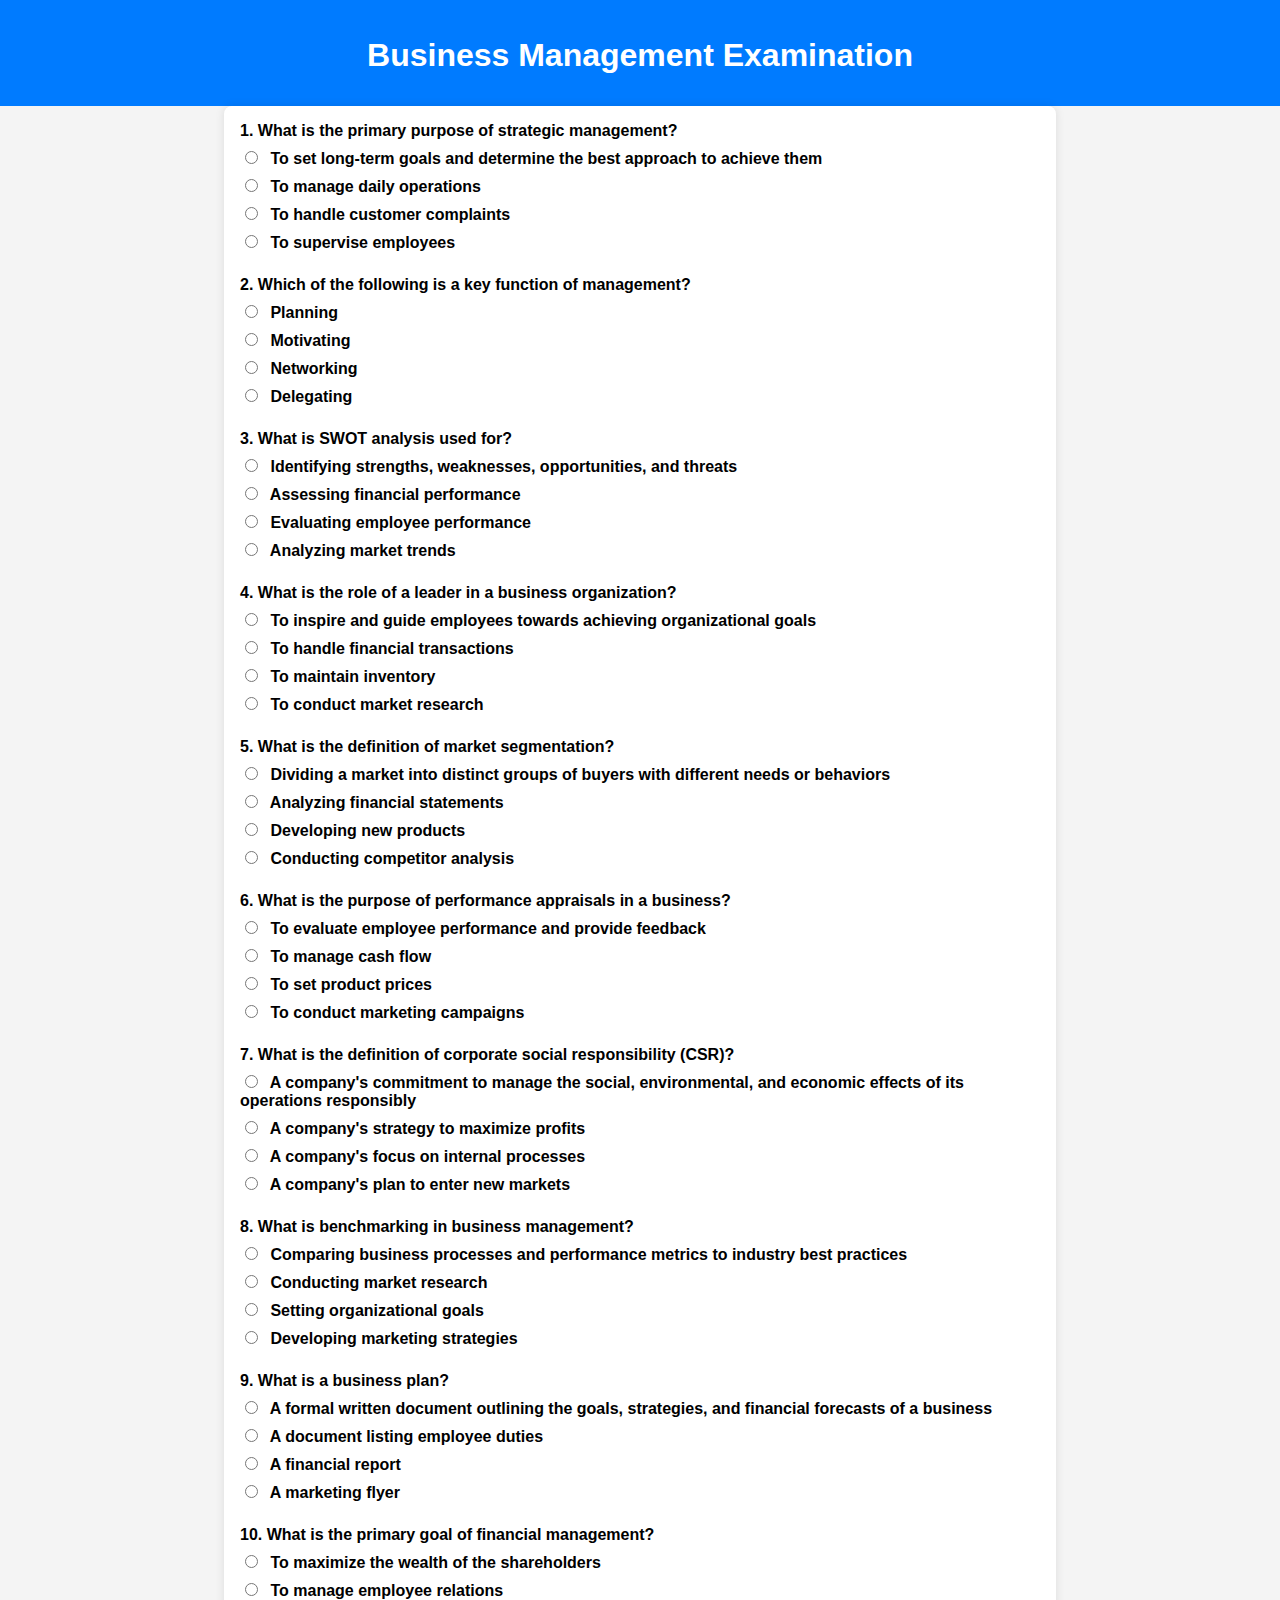
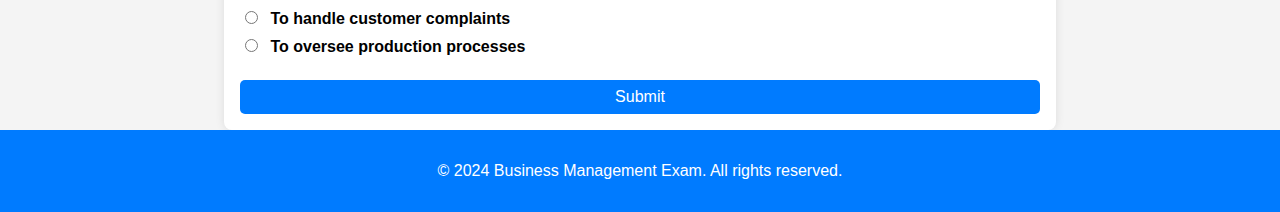
<file: business.html>
<!DOCTYPE html>
<html lang="en">
<head>
    <meta charset="UTF-8">
    <meta name="viewport" content="width=device-width, initial-scale=1.0">
    <title>Business Management Exam</title>
    <style>
        body {
            font-family: Arial, sans-serif;
            margin: 0;
            padding: 0;
            background-color: #f4f4f4;
            display: flex;
            flex-direction: column;
            min-height: 100vh;
        }
        
        .header, .footer {
            background-color: #007BFF;
            color: white;
            text-align: center;
            padding: 1rem;
        }

        .container {
            flex: 1;
            max-width: 800px;
            margin: auto;
            padding: 1rem;
            background-color: white;
            border-radius: 8px;
            box-shadow: 0 0 10px rgba(0, 0, 0, 0.1);
        }

        h1 {
            font-size: 2rem;
            margin-bottom: 1rem;
        }

        form {
            display: flex;
            flex-direction: column;
        }

        .question {
            margin-bottom: 1rem;
        }

        .question label {
            display: block;
            margin-bottom: 0.5rem;
            font-weight: bold;
        }

        .options {
            margin-bottom: 0.5rem;
        }

        .options input {
            margin-right: 0.5rem;
        }

        .submit-btn {
            padding: 0.5rem;
            background-color: #007BFF;
            border: none;
            color: white;
            border-radius: 5px;
            cursor: pointer;
            font-size: 1rem;
        }

        .submit-btn:hover {
            background-color: #0056b3;
        }

        .results {
            display: none;
            margin-top: 1rem;
            font-size: 1.2rem;
        }
    </style>
</head>
<body>
    <div class="header">
        <h1>Business Management Examination</h1>
    </div>

    <div class="container">
        <form id="exam-form">
            <!-- Question 1 -->
            <div class="question">
                <label for="q1"><strong>1. What is the primary purpose of strategic management?</strong></label>
                <div class="options">
                    <label><input type="radio" name="q1" value="a"> To set long-term goals and determine the best approach to achieve them</label>
                    <label><input type="radio" name="q1" value="b"> To manage daily operations</label>
                    <label><input type="radio" name="q1" value="c"> To handle customer complaints</label>
                    <label><input type="radio" name="q1" value="d"> To supervise employees</label>
                </div>
            </div>
            <!-- Question 2 -->
            <div class="question">
                <label for="q2"><strong>2. Which of the following is a key function of management?</strong></label>
                <div class="options">
                    <label><input type="radio" name="q2" value="a"> Planning</label>
                    <label><input type="radio" name="q2" value="b"> Motivating</label>
                    <label><input type="radio" name="q2" value="c"> Networking</label>
                    <label><input type="radio" name="q2" value="d"> Delegating</label>
                </div>
            </div>
            <!-- Question 3 -->
            <div class="question">
                <label for="q3"><strong>3. What is SWOT analysis used for?</strong></label>
                <div class="options">
                    <label><input type="radio" name="q3" value="a"> Identifying strengths, weaknesses, opportunities, and threats</label>
                    <label><input type="radio" name="q3" value="b"> Assessing financial performance</label>
                    <label><input type="radio" name="q3" value="c"> Evaluating employee performance</label>
                    <label><input type="radio" name="q3" value="d"> Analyzing market trends</label>
                </div>
            </div>
            <!-- Question 4 -->
            <div class="question">
                <label for="q4"><strong>4. What is the role of a leader in a business organization?</strong></label>
                <div class="options">
                    <label><input type="radio" name="q4" value="a"> To inspire and guide employees towards achieving organizational goals</label>
                    <label><input type="radio" name="q4" value="b"> To handle financial transactions</label>
                    <label><input type="radio" name="q4" value="c"> To maintain inventory</label>
                    <label><input type="radio" name="q4" value="d"> To conduct market research</label>
                </div>
            </div>
            <!-- Question 5 -->
            <div class="question">
                <label for="q5"><strong>5. What is the definition of market segmentation?</strong></label>
                <div class="options">
                    <label><input type="radio" name="q5" value="a"> Dividing a market into distinct groups of buyers with different needs or behaviors</label>
                    <label><input type="radio" name="q5" value="b"> Analyzing financial statements</label>
                    <label><input type="radio" name="q5" value="c"> Developing new products</label>
                    <label><input type="radio" name="q5" value="d"> Conducting competitor analysis</label>
                </div>
            </div>
            <!-- Question 6 -->
            <div class="question">
                <label for="q6"><strong>6. What is the purpose of performance appraisals in a business?</strong></label>
                <div class="options">
                    <label><input type="radio" name="q6" value="a"> To evaluate employee performance and provide feedback</label>
                    <label><input type="radio" name="q6" value="b"> To manage cash flow</label>
                    <label><input type="radio" name="q6" value="c"> To set product prices</label>
                    <label><input type="radio" name="q6" value="d"> To conduct marketing campaigns</label>
                </div>
            </div>
            <!-- Question 7 -->
            <div class="question">
                <label for="q7"><strong>7. What is the definition of corporate social responsibility (CSR)?</strong></label>
                <div class="options">
                    <label><input type="radio" name="q7" value="a"> A company's commitment to manage the social, environmental, and economic effects of its operations responsibly</label>
                    <label><input type="radio" name="q7" value="b"> A company's strategy to maximize profits</label>
                    <label><input type="radio" name="q7" value="c"> A company's focus on internal processes</label>
                    <label><input type="radio" name="q7" value="d"> A company's plan to enter new markets</label>
                </div>
            </div>
            <!-- Question 8 -->
            <div class="question">
                <label for="q8"><strong>8. What is benchmarking in business management?</strong></label>
                <div class="options">
                    <label><input type="radio" name="q8" value="a"> Comparing business processes and performance metrics to industry best practices</label>
                    <label><input type="radio" name="q8" value="b"> Conducting market research</label>
                    <label><input type="radio" name="q8" value="c"> Setting organizational goals</label>
                    <label><input type="radio" name="q8" value="d"> Developing marketing strategies</label>
                </div>
            </div>
            <!-- Question 9 -->
            <div class="question">
                <label for="q9"><strong>9. What is a business plan?</strong></label>
                <div class="options">
                    <label><input type="radio" name="q9" value="a"> A formal written document outlining the goals, strategies, and financial forecasts of a business</label>
                    <label><input type="radio" name="q9" value="b"> A document listing employee duties</label>
                    <label><input type="radio" name="q9" value="c"> A financial report</label>
                    <label><input type="radio" name="q9" value="d"> A marketing flyer</label>
                </div>
            </div>
            <!-- Question 10 -->
            <div class="question">
                <label for="q10"><strong>10. What is the primary goal of financial management?</strong></label>
                <div class="options">
                    <label><input type="radio" name="q10" value="a"> To maximize the wealth of the shareholders</label>
                    <label><input type="radio" name="q10" value="b"> To manage employee relations</label>
                    <label><input type="radio" name="q10" value="c"> To handle customer complaints</label>
                    <label><input type="radio" name="q10" value="d"> To oversee production processes</label>
                </div>
            </div>

            <button type="button" class="submit-btn" onclick="submitExam()">Submit</button>
        </form>

        <div id="results" class="results">
            <p id="results-text"></p>
        </div>
    </div>

    <div class="footer">
        <p>© 2024 Business Management Exam. All rights reserved.</p>
    </div>

    <script>
        function submitExam() {
            const answers = {
                q1: 'a',
                q2: 'a',
                q3: 'a',
                q4: 'a',
                q5: 'a',
                q6: 'a',
                q7: 'a',
                q8: 'a',
                q9: 'a',
                q10: 'a'
            };

            let score = 0;

            for (const [question, correctAnswer] of Object.entries(answers)) {
                const userAnswer = document.querySelector(`input[name="${question}"]:checked`);
                if (userAnswer && userAnswer.value === correctAnswer) {
                    score++;
                }
            }

            const results = document.getElementById('results');
            const resultsText = document.getElementById('results-text');
            resultsText.innerText = `You scored ${score} out of 10.`;
            results.style.display = 'block';
        }
    </script>
</body>
</html>
</file>
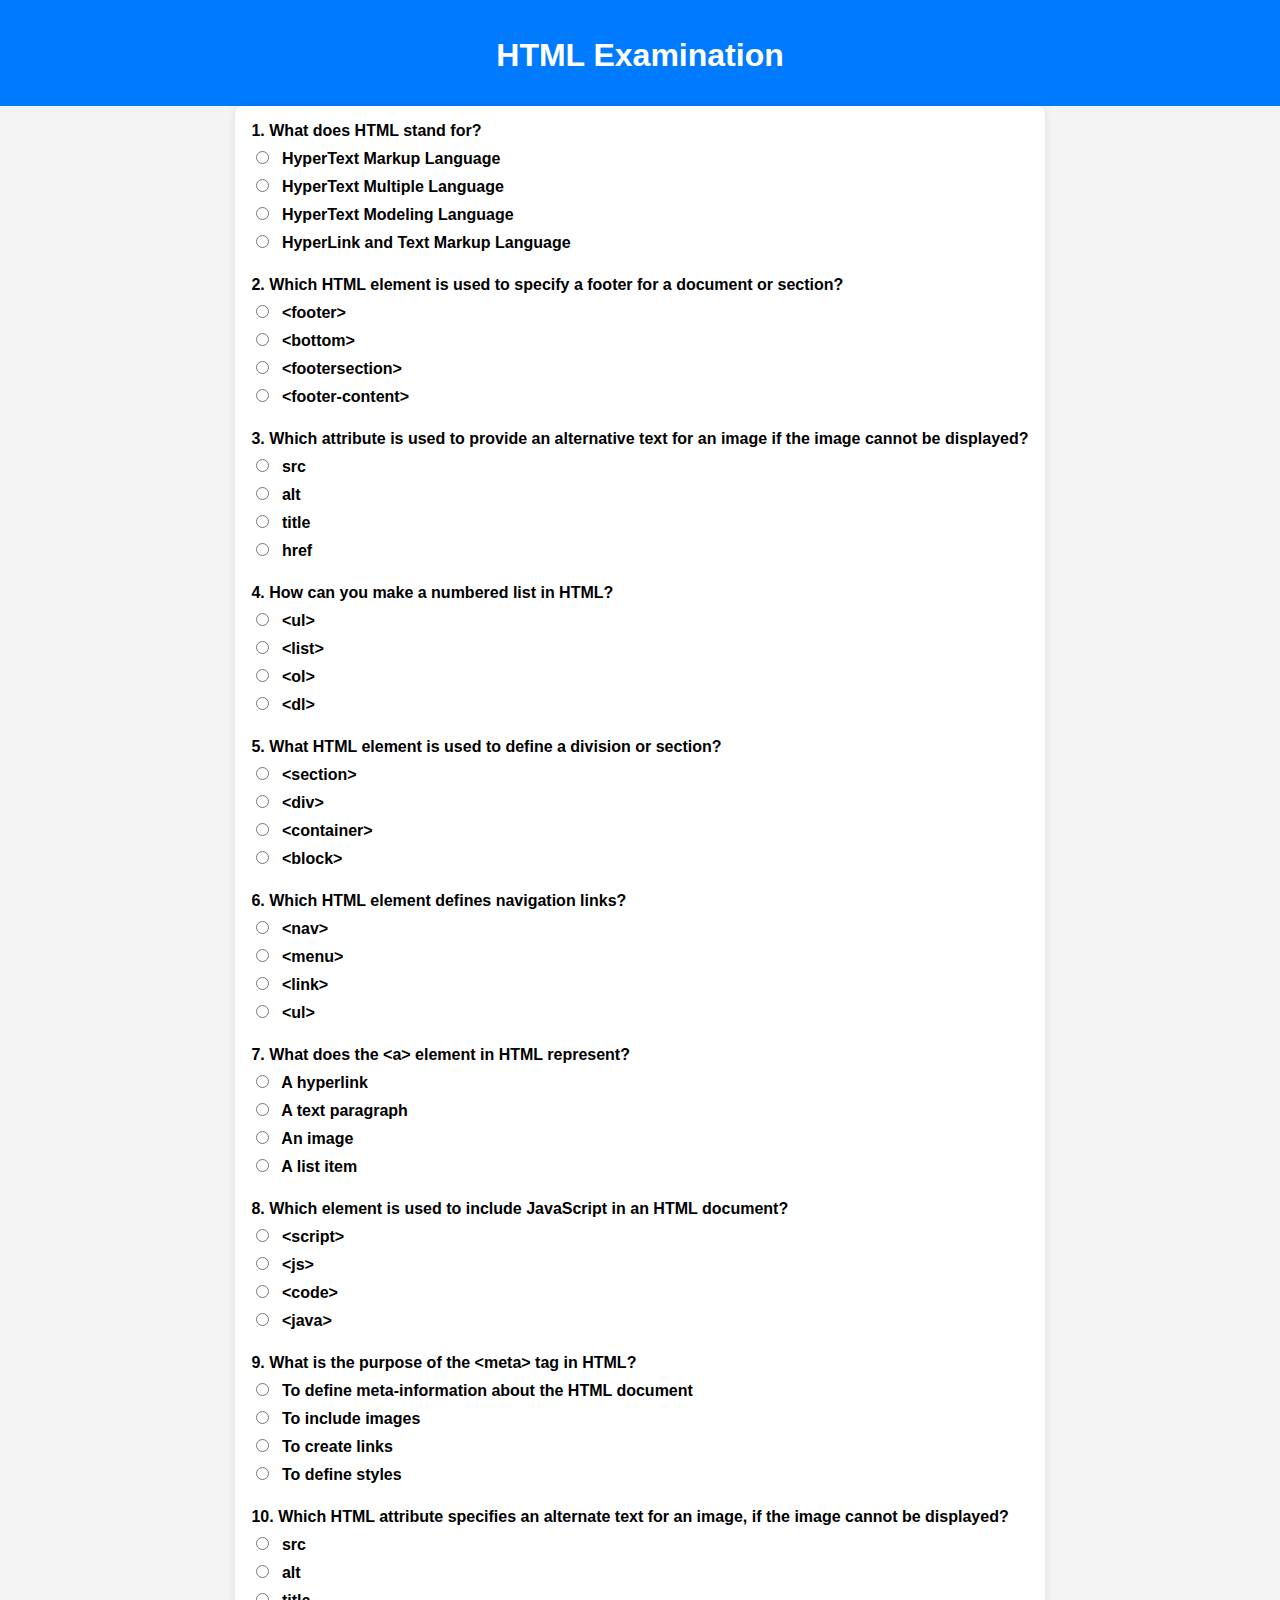
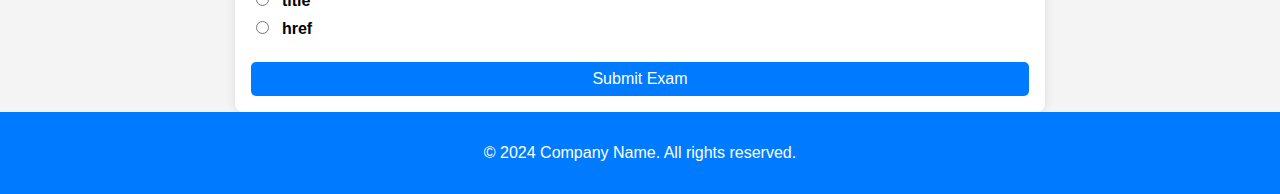
<file: HTMLQ.html>
<!DOCTYPE html>
<html lang="en">
<head>
    <meta charset="UTF-8">
    <meta name="viewport" content="width=device-width, initial-scale=1.0">
    <title>HTML Exam</title>
    <style>
        body {
            font-family: Arial, sans-serif;
            margin: 0;
            padding: 0;
            background-color: #f4f4f4;
            display: flex;
            flex-direction: column;
            min-height: 100vh;
        }
        
        .header, .footer {
            background-color: #007BFF;
            color: white;
            text-align: center;
            padding: 1rem;
        }

        .container {
            flex: 1;
            max-width: 800px;
            margin: auto;
            padding: 1rem;
            background-color: white;
            border-radius: 8px;
            box-shadow: 0 0 10px rgba(0, 0, 0, 0.1);
        }

        h1 {
            font-size: 2rem;
            margin-bottom: 1rem;
        }

        form {
            display: flex;
            flex-direction: column;
        }

        .question {
            margin-bottom: 1rem;
        }

        .question label {
            display: block;
            font-weight: bold;
            margin-bottom: 0.5rem;
        }

        .options {
            margin-bottom: 0.5rem;
        }

        .options input {
            margin-right: 0.5rem;
        }

        .submit-btn {
            padding: 0.5rem;
            background-color: #007BFF;
            border: none;
            color: white;
            border-radius: 5px;
            cursor: pointer;
            font-size: 1rem;
        }

        .submit-btn:hover {
            background-color: #0056b3;
        }

        .results {
            display: none;
            margin-top: 1rem;
            font-size: 1.2rem;
        }
    </style>
</head>
<body>
    <div class="header">
        <h1>HTML Examination</h1>
    </div>

    <div class="container">
        <form id="exam-form">
            <!-- Question 1 -->
            <div class="question">
                <label for="q1">1. What does HTML stand for?</label>
                <div class="options">
                    <label><input type="radio" name="q1" value="a"> HyperText Markup Language</label>
                    <label><input type="radio" name="q1" value="b"> HyperText Multiple Language</label>
                    <label><input type="radio" name="q1" value="c"> HyperText Modeling Language</label>
                    <label><input type="radio" name="q1" value="d"> HyperLink and Text Markup Language</label>
                </div>
            </div>
            <!-- Question 2 -->
            <div class="question">
                <label for="q2">2. Which HTML element is used to specify a footer for a document or section?</label>
                <div class="options">
                    <label><input type="radio" name="q2" value="a"> &lt;footer&gt;</label>
                    <label><input type="radio" name="q2" value="b"> &lt;bottom&gt;</label>
                    <label><input type="radio" name="q2" value="c"> &lt;footersection&gt;</label>
                    <label><input type="radio" name="q2" value="d"> &lt;footer-content&gt;</label>
                </div>
            </div>
            <!-- Question 3 -->
            <div class="question">
                <label for="q3">3. Which attribute is used to provide an alternative text for an image if the image cannot be displayed?</label>
                <div class="options">
                    <label><input type="radio" name="q3" value="a"> src</label>
                    <label><input type="radio" name="q3" value="b"> alt</label>
                    <label><input type="radio" name="q3" value="c"> title</label>
                    <label><input type="radio" name="q3" value="d"> href</label>
                </div>
            </div>
            <!-- Question 4 -->
            <div class="question">
                <label for="q4">4. How can you make a numbered list in HTML?</label>
                <div class="options">
                    <label><input type="radio" name="q4" value="a"> &lt;ul&gt;</label>
                    <label><input type="radio" name="q4" value="b"> &lt;list&gt;</label>
                    <label><input type="radio" name="q4" value="c"> &lt;ol&gt;</label>
                    <label><input type="radio" name="q4" value="d"> &lt;dl&gt;</label>
                </div>
            </div>
            <!-- Question 5 -->
            <div class="question">
                <label for="q5">5. What HTML element is used to define a division or section?</label>
                <div class="options">
                    <label><input type="radio" name="q5" value="a"> &lt;section&gt;</label>
                    <label><input type="radio" name="q5" value="b"> &lt;div&gt;</label>
                    <label><input type="radio" name="q5" value="c"> &lt;container&gt;</label>
                    <label><input type="radio" name="q5" value="d"> &lt;block&gt;</label>
                </div>
            </div>
            <!-- Question 6 -->
            <div class="question">
                <label for="q6">6. Which HTML element defines navigation links?</label>
                <div class="options">
                    <label><input type="radio" name="q6" value="a"> &lt;nav&gt;</label>
                    <label><input type="radio" name="q6" value="b"> &lt;menu&gt;</label>
                    <label><input type="radio" name="q6" value="c"> &lt;link&gt;</label>
                    <label><input type="radio" name="q6" value="d"> &lt;ul&gt;</label>
                </div>
            </div>
            <!-- Question 7 -->
            <div class="question">
                <label for="q7">7. What does the <strong>&lt;a&gt;</strong> element in HTML represent?</label>
                <div class="options">
                    <label><input type="radio" name="q7" value="a"> A hyperlink</label>
                    <label><input type="radio" name="q7" value="b"> A text paragraph</label>
                    <label><input type="radio" name="q7" value="c"> An image</label>
                    <label><input type="radio" name="q7" value="d"> A list item</label>
                </div>
            </div>
            <!-- Question 8 -->
            <div class="question">
                <label for="q8">8. Which element is used to include JavaScript in an HTML document?</label>
                <div class="options">
                    <label><input type="radio" name="q8" value="a"> &lt;script&gt;</label>
                    <label><input type="radio" name="q8" value="b"> &lt;js&gt;</label>
                    <label><input type="radio" name="q8" value="c"> &lt;code&gt;</label>
                    <label><input type="radio" name="q8" value="d"> &lt;java&gt;</label>
                </div>
            </div>
            <!-- Question 9 -->
            <div class="question">
                <label for="q9">9. What is the purpose of the <strong>&lt;meta&gt;</strong> tag in HTML?</label>
                <div class="options">
                    <label><input type="radio" name="q9" value="a"> To define meta-information about the HTML document</label>
                    <label><input type="radio" name="q9" value="b"> To include images</label>
                    <label><input type="radio" name="q9" value="c"> To create links</label>
                    <label><input type="radio" name="q9" value="d"> To define styles</label>
                </div>
            </div>
            <!-- Question 10 -->
            <div class="question">
                <label for="q10">10. Which HTML attribute specifies an alternate text for an image, if the image cannot be displayed?</label>
                <div class="options">
                    <label><input type="radio" name="q10" value="a"> src</label>
                    <label><input type="radio" name="q10" value="b"> alt</label>
                    <label><input type="radio" name="q10" value="c"> title</label>
                    <label><input type="radio" name="q10" value="d"> href</label>
                </div>
            </div>

            <!-- Submit Button -->
            <button type="button" class="submit-btn" onclick="submitExam()">Submit Exam</button>
        </form>

        <!-- Results Section -->
        <div id="results" class="results">
            <p id="results-text"></p>
        </div>
    </div>

    <div class="footer">
        <p>&copy; 2024 Company Name. All rights reserved.</p>
    </div>

    <script>
        function submitExam() {
            // Get form data
            const form = document.getElementById('exam-form');
            const formData = new FormData(form);
            let score = 0;

            // Correct answers
            const correctAnswers = {
                q1: 'a',
                q2: 'a',
                q3: 'b',
                q4: 'c',
                q5: 'b',
                q6: 'a',
                q7: 'a',
                q8: 'a',
                q9: 'a',
                q10: 'b'
            };

            // Check answers
            for (let [key, value] of formData.entries()) {
                if (correctAnswers[key] === value) {
                    score++;
                }
            }

            // Show results
            const resultsText = document.getElementById('results-text');
            resultsText.textContent = `You scored ${score} out of ${Object.keys(correctAnswers).length}.`;
            document.getElementById('results').style.display = 'block';
        }
    </script>
</body>
</html>
</file>
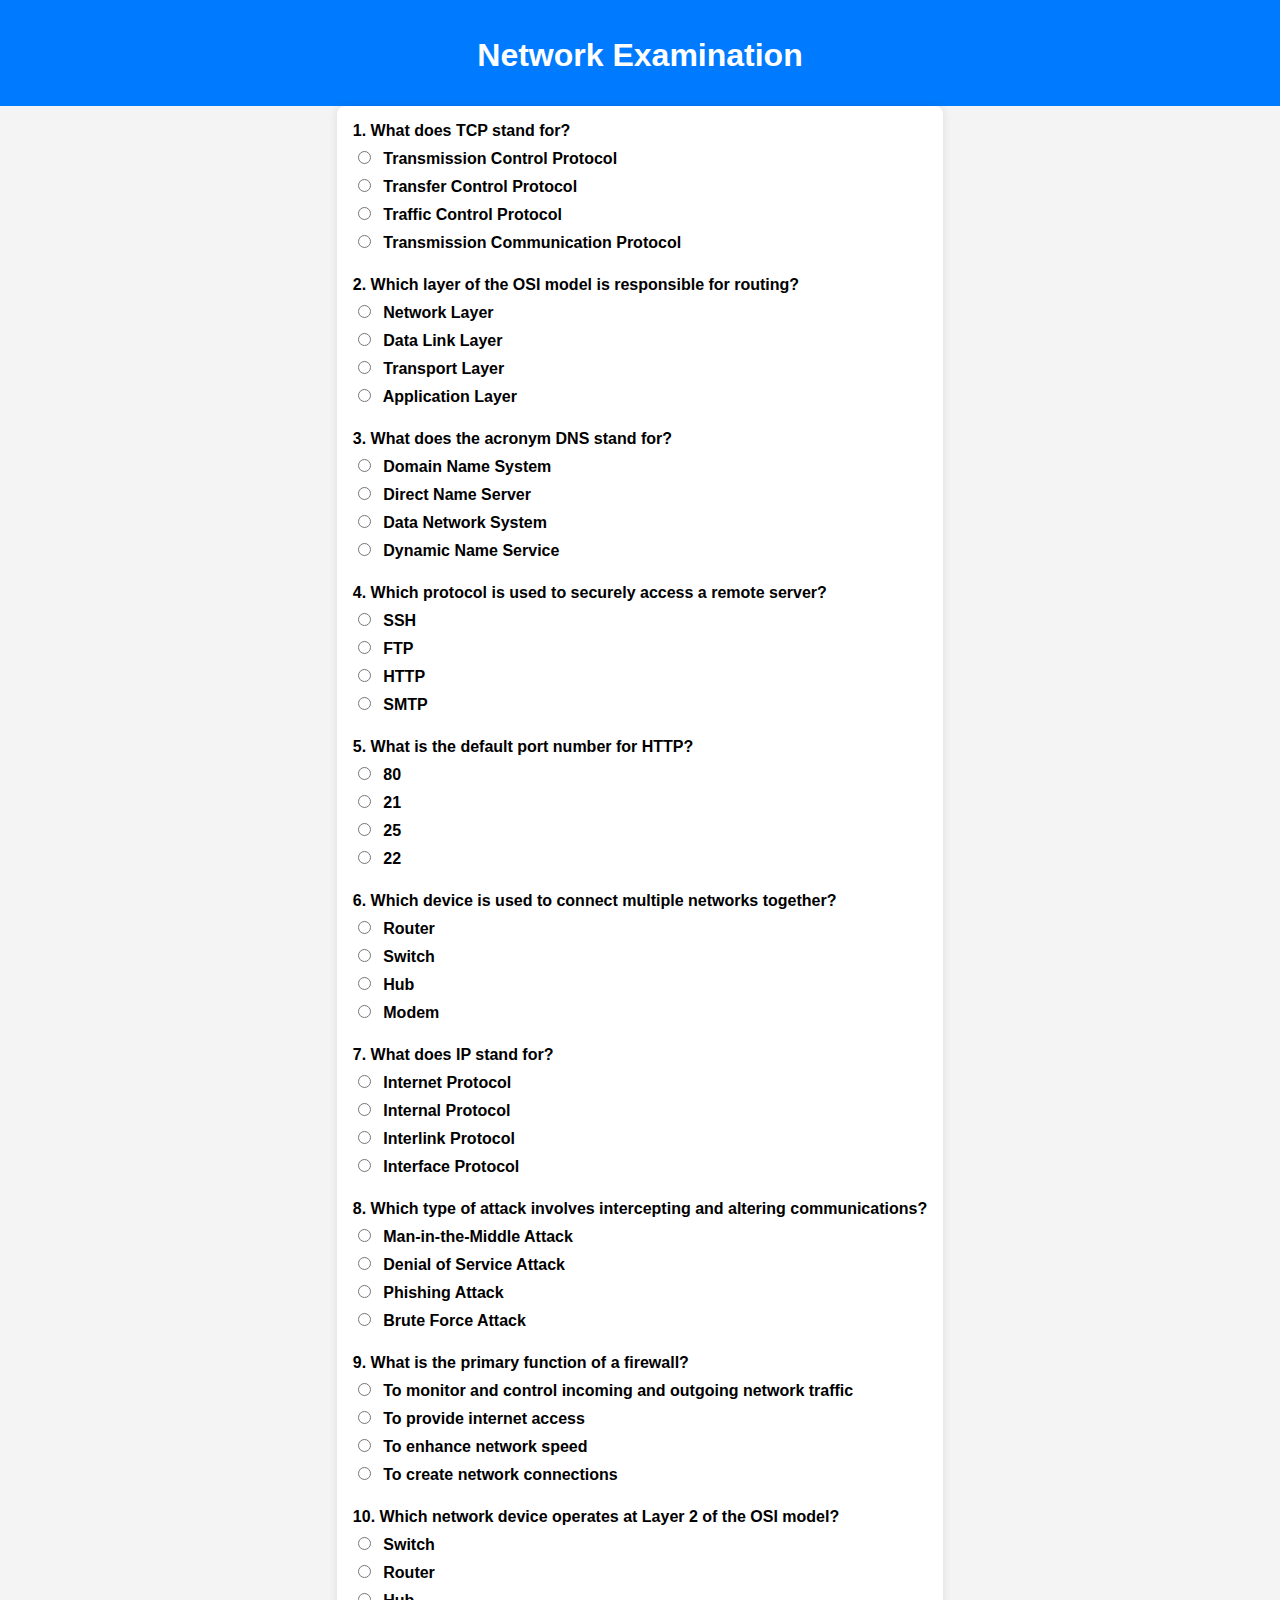
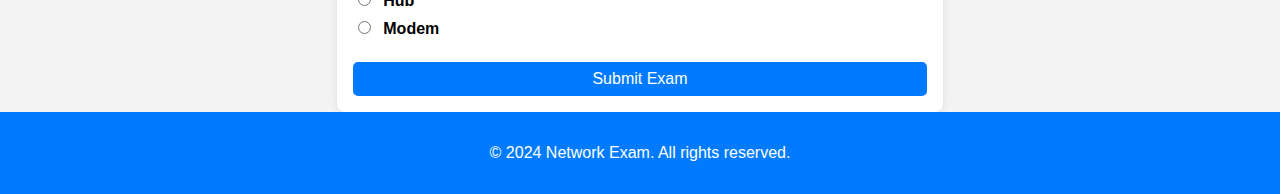
<file: Network.html>
<!DOCTYPE html>
<html lang="en">
<head>
    <meta charset="UTF-8">
    <meta name="viewport" content="width=device-width, initial-scale=1.0">
    <title>Network Exam</title>
    <style>
        body {
            font-family: Arial, sans-serif;
            margin: 0;
            padding: 0;
            background-color: #f4f4f4;
            display: flex;
            flex-direction: column;
            min-height: 100vh;
        }
        
        .header, .footer {
            background-color: #007BFF;
            color: white;
            text-align: center;
            padding: 1rem;
        }

        .container {
            flex: 1;
            max-width: 800px;
            margin: auto;
            padding: 1rem;
            background-color: white;
            border-radius: 8px;
            box-shadow: 0 0 10px rgba(0, 0, 0, 0.1);
        }

        h1 {
            font-size: 2rem;
            margin-bottom: 1rem;
        }

        form {
            display: flex;
            flex-direction: column;
        }

        .question {
            margin-bottom: 1rem;
        }

        .question label {
            display: block;
            margin-bottom: 0.5rem;
            font-weight: bold;
        }

        .options {
            margin-bottom: 0.5rem;
        }

        .options input {
            margin-right: 0.5rem;
        }

        .submit-btn {
            padding: 0.5rem;
            background-color: #007BFF;
            border: none;
            color: white;
            border-radius: 5px;
            cursor: pointer;
            font-size: 1rem;
        }

        .submit-btn:hover {
            background-color: #0056b3;
        }

        .results {
            display: none;
            margin-top: 1rem;
            font-size: 1.2rem;
        }
    </style>
</head>
<body>
    <div class="header">
        <h1>Network Examination</h1>
    </div>

    <div class="container">
        <form id="exam-form">
            <!-- Question 1 -->
            <div class="question">
                <label for="q1"><strong>1. What does TCP stand for?</strong></label>
                <div class="options">
                    <label><input type="radio" name="q1" value="a"> Transmission Control Protocol</label>
                    <label><input type="radio" name="q1" value="b"> Transfer Control Protocol</label>
                    <label><input type="radio" name="q1" value="c"> Traffic Control Protocol</label>
                    <label><input type="radio" name="q1" value="d"> Transmission Communication Protocol</label>
                </div>
            </div>
            <!-- Question 2 -->
            <div class="question">
                <label for="q2"><strong>2. Which layer of the OSI model is responsible for routing?</strong></label>
                <div class="options">
                    <label><input type="radio" name="q2" value="a"> Network Layer</label>
                    <label><input type="radio" name="q2" value="b"> Data Link Layer</label>
                    <label><input type="radio" name="q2" value="c"> Transport Layer</label>
                    <label><input type="radio" name="q2" value="d"> Application Layer</label>
                </div>
            </div>
            <!-- Question 3 -->
            <div class="question">
                <label for="q3"><strong>3. What does the acronym DNS stand for?</strong></label>
                <div class="options">
                    <label><input type="radio" name="q3" value="a"> Domain Name System</label>
                    <label><input type="radio" name="q3" value="b"> Direct Name Server</label>
                    <label><input type="radio" name="q3" value="c"> Data Network System</label>
                    <label><input type="radio" name="q3" value="d"> Dynamic Name Service</label>
                </div>
            </div>
            <!-- Question 4 -->
            <div class="question">
                <label for="q4"><strong>4. Which protocol is used to securely access a remote server?</strong></label>
                <div class="options">
                    <label><input type="radio" name="q4" value="a"> SSH</label>
                    <label><input type="radio" name="q4" value="b"> FTP</label>
                    <label><input type="radio" name="q4" value="c"> HTTP</label>
                    <label><input type="radio" name="q4" value="d"> SMTP</label>
                </div>
            </div>
            <!-- Question 5 -->
            <div class="question">
                <label for="q5"><strong>5. What is the default port number for HTTP?</strong></label>
                <div class="options">
                    <label><input type="radio" name="q5" value="a"> 80</label>
                    <label><input type="radio" name="q5" value="b"> 21</label>
                    <label><input type="radio" name="q5" value="c"> 25</label>
                    <label><input type="radio" name="q5" value="d"> 22</label>
                </div>
            </div>
            <!-- Question 6 -->
            <div class="question">
                <label for="q6"><strong>6. Which device is used to connect multiple networks together?</strong></label>
                <div class="options">
                    <label><input type="radio" name="q6" value="a"> Router</label>
                    <label><input type="radio" name="q6" value="b"> Switch</label>
                    <label><input type="radio" name="q6" value="c"> Hub</label>
                    <label><input type="radio" name="q6" value="d"> Modem</label>
                </div>
            </div>
            <!-- Question 7 -->
            <div class="question">
                <label for="q7"><strong>7. What does IP stand for?</strong></label>
                <div class="options">
                    <label><input type="radio" name="q7" value="a"> Internet Protocol</label>
                    <label><input type="radio" name="q7" value="b"> Internal Protocol</label>
                    <label><input type="radio" name="q7" value="c"> Interlink Protocol</label>
                    <label><input type="radio" name="q7" value="d"> Interface Protocol</label>
                </div>
            </div>
            <!-- Question 8 -->
            <div class="question">
                <label for="q8"><strong>8. Which type of attack involves intercepting and altering communications?</strong></label>
                <div class="options">
                    <label><input type="radio" name="q8" value="a"> Man-in-the-Middle Attack</label>
                    <label><input type="radio" name="q8" value="b"> Denial of Service Attack</label>
                    <label><input type="radio" name="q8" value="c"> Phishing Attack</label>
                    <label><input type="radio" name="q8" value="d"> Brute Force Attack</label>
                </div>
            </div>
            <!-- Question 9 -->
            <div class="question">
                <label for="q9"><strong>9. What is the primary function of a firewall?</strong></label>
                <div class="options">
                    <label><input type="radio" name="q9" value="a"> To monitor and control incoming and outgoing network traffic</label>
                    <label><input type="radio" name="q9" value="b"> To provide internet access</label>
                    <label><input type="radio" name="q9" value="c"> To enhance network speed</label>
                    <label><input type="radio" name="q9" value="d"> To create network connections</label>
                </div>
            </div>
            <!-- Question 10 -->
            <div class="question">
                <label for="q10"><strong>10. Which network device operates at Layer 2 of the OSI model?</strong></label>
                <div class="options">
                    <label><input type="radio" name="q10" value="a"> Switch</label>
                    <label><input type="radio" name="q10" value="b"> Router</label>
                    <label><input type="radio" name="q10" value="c"> Hub</label>
                    <label><input type="radio" name="q10" value="d"> Modem</label>
                </div>
            </div>

            <!-- Submit Button -->
            <button type="button" class="submit-btn" onclick="submitExam()">Submit Exam</button>
        </form>

        <!-- Results Section -->
        <div id="results" class="results">
            <p id="results-text"></p>
        </div>
    </div>

    <div class="footer">
        <p>© 2024 Network Exam. All rights reserved.</p>
    </div>

    <script>
        function submitExam() {
            const answers = {
                q1: 'a',
                q2: 'a',
                q3: 'a',
                q4: 'a',
                q5: 'a',
                q6: 'a',
                q7: 'a',
                q8: 'a',
                q9: 'a',
                q10: 'a'
            };

            let score = 0;

            for (const [question, correctAnswer] of Object.entries(answers)) {
                const userAnswer = document.querySelector(`input[name="${question}"]:checked`);
                if (userAnswer && userAnswer.value === correctAnswer) {
                    score++;
                }
            }

            const results = document.getElementById('results');
            const resultsText = document.getElementById('results-text');
            resultsText.innerText = `You scored ${score} out of 10.`;
            results.style.display = 'block';
        }
    </script>
</body>
</html>
</file>
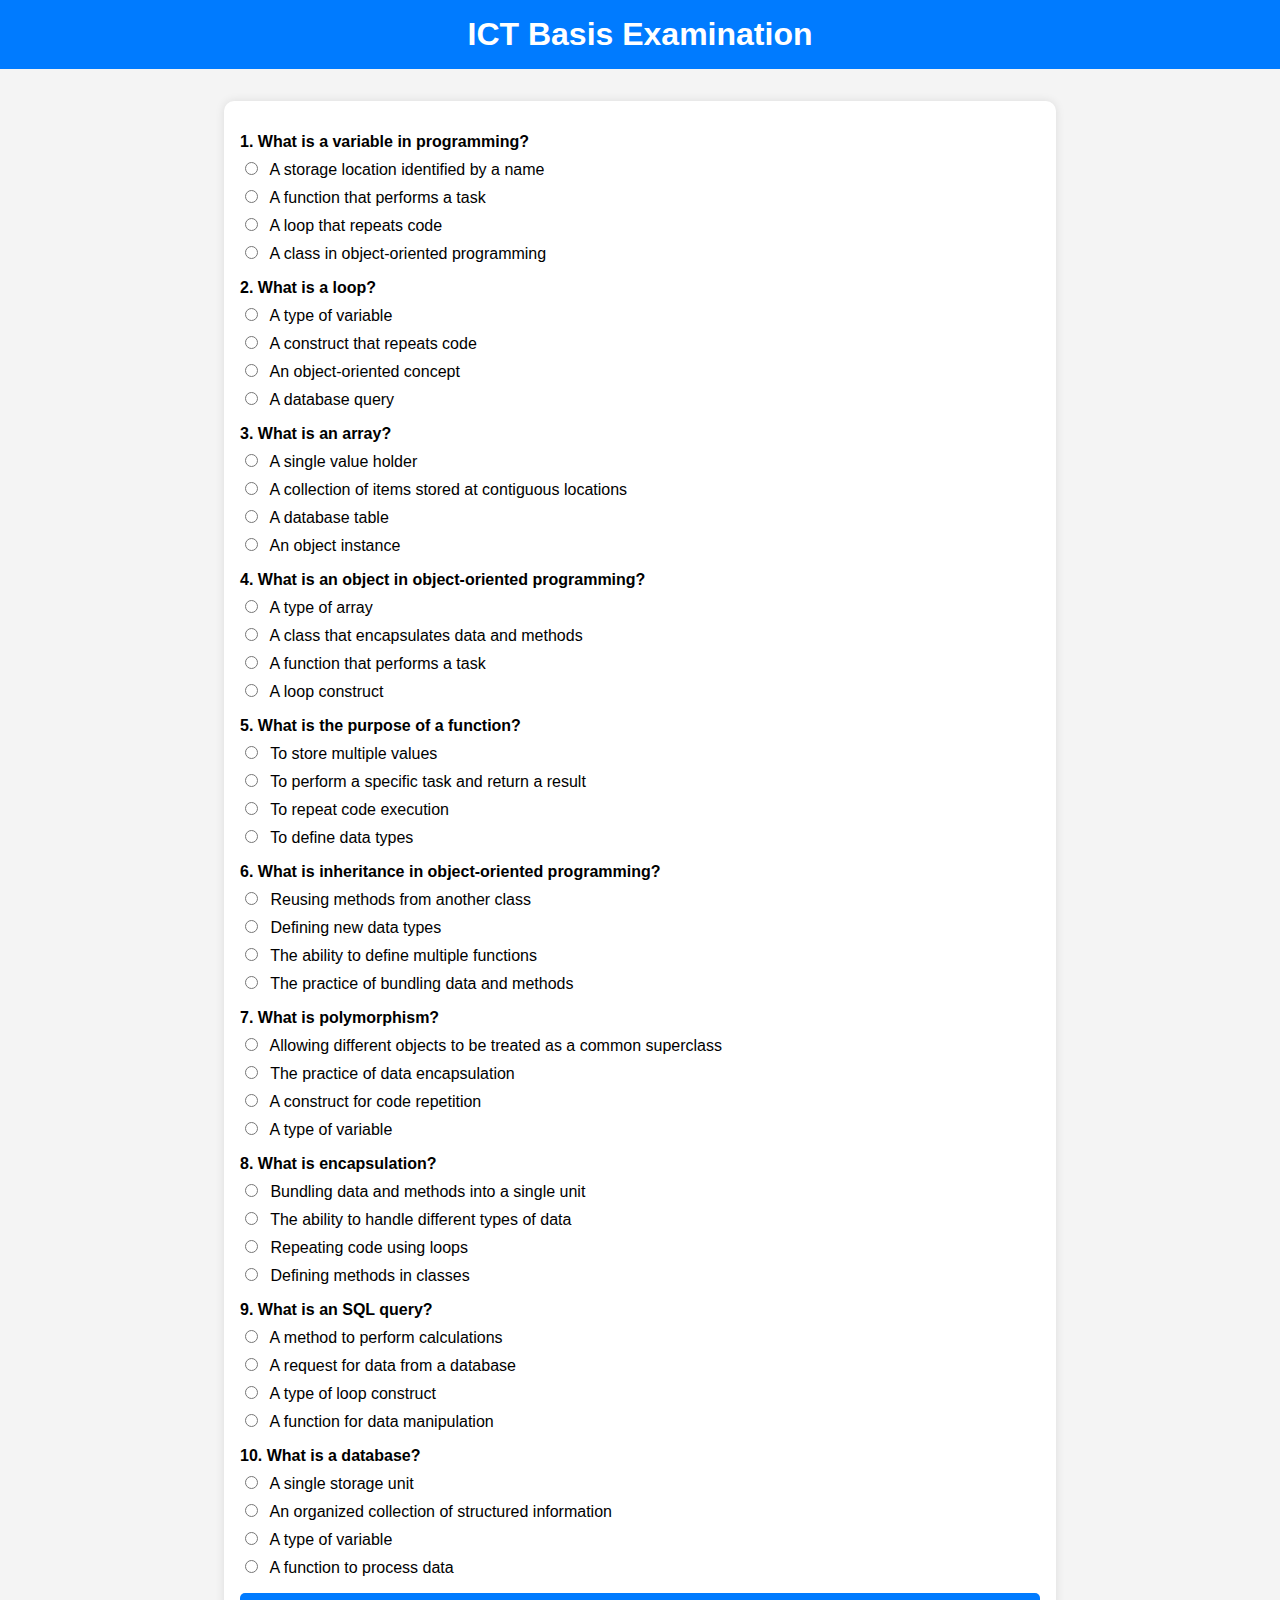
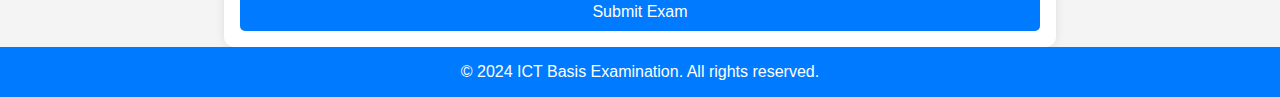
<file: question.html>
<!DOCTYPE html>
<html lang="en">
<head>
    <meta charset="UTF-8">
    <meta name="viewport" content="width=device-width, initial-scale=1.0">
    <title>ICT Basis Examination</title>
    <style>
        body {
            font-family: Arial, sans-serif;
            margin: 0;
            background-color: #f4f4f4;
        }

        .header, .footer {
            background-color: #007BFF;
            color: white;
            padding: 1rem;
            text-align: center;
        }

        .header h1, .footer p {
            margin: 0;
        }

        .container {
            max-width: 800px;
            margin: auto;
            padding: 1rem;
            background-color: white;
            border-radius: 10px;
            box-shadow: 0 0 10px rgba(0, 0, 0, 0.1);
            margin-top: 2rem;
        }

        h1 {
            text-align: center;
            margin-bottom: 1rem;
        }

        .question {
            margin-bottom: 1rem;
        }

        .question p {
            font-weight: bold;
            margin-bottom: 0.5rem;
        }

        .options {
            margin-bottom: 1rem;
        }

        .options label {
            display: block;
            margin-bottom: 0.5rem;
            cursor: pointer;
        }

        .options input[type="radio"] {
            margin-right: 0.5rem;
        }

        .submit-btn {
            display: block;
            width: 100%;
            padding: 10px;
            background-color: #007BFF;
            border: none;
            color: white;
            border-radius: 5px;
            cursor: pointer;
            font-size: 1rem;
        }

        .submit-btn:hover {
            background-color: #0056b3;
        }

        .results {
            display: none;
            margin-top: 2rem;
        }

        .results p {
            font-size: 1.2rem;
            font-weight: bold;
        }
    </style>
</head>
<body>
    <div class="header">
        <h1>ICT Basis Examination</h1>
    </div>

    <div class="container">
        <form id="exam-form">
            <!-- Question 1 -->
            <div class="question">
                <p>1. What is a variable in programming?</p>
                <div class="options">
                    <label><input type="radio" name="q1" value="a"> A storage location identified by a name</label>
                    <label><input type="radio" name="q1" value="b"> A function that performs a task</label>
                    <label><input type="radio" name="q1" value="c"> A loop that repeats code</label>
                    <label><input type="radio" name="q1" value="d"> A class in object-oriented programming</label>
                </div>
            </div>

            <!-- Question 2 -->
            <div class="question">
                <p>2. What is a loop?</p>
                <div class="options">
                    <label><input type="radio" name="q2" value="a"> A type of variable</label>
                    <label><input type="radio" name="q2" value="b"> A construct that repeats code</label>
                    <label><input type="radio" name="q2" value="c"> An object-oriented concept</label>
                    <label><input type="radio" name="q2" value="d"> A database query</label>
                </div>
            </div>

            <!-- Question 3 -->
            <div class="question">
                <p>3. What is an array?</p>
                <div class="options">
                    <label><input type="radio" name="q3" value="a"> A single value holder</label>
                    <label><input type="radio" name="q3" value="b"> A collection of items stored at contiguous locations</label>
                    <label><input type="radio" name="q3" value="c"> A database table</label>
                    <label><input type="radio" name="q3" value="d"> An object instance</label>
                </div>
            </div>

            <!-- Question 4 -->
            <div class="question">
                <p>4. What is an object in object-oriented programming?</p>
                <div class="options">
                    <label><input type="radio" name="q4" value="a"> A type of array</label>
                    <label><input type="radio" name="q4" value="b"> A class that encapsulates data and methods</label>
                    <label><input type="radio" name="q4" value="c"> A function that performs a task</label>
                    <label><input type="radio" name="q4" value="d"> A loop construct</label>
                </div>
            </div>

            <!-- Question 5 -->
            <div class="question">
                <p>5. What is the purpose of a function?</p>
                <div class="options">
                    <label><input type="radio" name="q5" value="a"> To store multiple values</label>
                    <label><input type="radio" name="q5" value="b"> To perform a specific task and return a result</label>
                    <label><input type="radio" name="q5" value="c"> To repeat code execution</label>
                    <label><input type="radio" name="q5" value="d"> To define data types</label>
                </div>
            </div>

            <!-- Question 6 -->
            <div class="question">
                <p>6. What is inheritance in object-oriented programming?</p>
                <div class="options">
                    <label><input type="radio" name="q6" value="a"> Reusing methods from another class</label>
                    <label><input type="radio" name="q6" value="b"> Defining new data types</label>
                    <label><input type="radio" name="q6" value="c"> The ability to define multiple functions</label>
                    <label><input type="radio" name="q6" value="d"> The practice of bundling data and methods</label>
                </div>
            </div>

            <!-- Question 7 -->
            <div class="question">
                <p>7. What is polymorphism?</p>
                <div class="options">
                    <label><input type="radio" name="q7" value="a"> Allowing different objects to be treated as a common superclass</label>
                    <label><input type="radio" name="q7" value="b"> The practice of data encapsulation</label>
                    <label><input type="radio" name="q7" value="c"> A construct for code repetition</label>
                    <label><input type="radio" name="q7" value="d"> A type of variable</label>
                </div>
            </div>

            <!-- Question 8 -->
            <div class="question">
                <p>8. What is encapsulation?</p>
                <div class="options">
                    <label><input type="radio" name="q8" value="a"> Bundling data and methods into a single unit</label>
                    <label><input type="radio" name="q8" value="b"> The ability to handle different types of data</label>
                    <label><input type="radio" name="q8" value="c"> Repeating code using loops</label>
                    <label><input type="radio" name="q8" value="d"> Defining methods in classes</label>
                </div>
            </div>

            <!-- Question 9 -->
            <div class="question">
                <p>9. What is an SQL query?</p>
                <div class="options">
                    <label><input type="radio" name="q9" value="a"> A method to perform calculations</label>
                    <label><input type="radio" name="q9" value="b"> A request for data from a database</label>
                    <label><input type="radio" name="q9" value="c"> A type of loop construct</label>
                    <label><input type="radio" name="q9" value="d"> A function for data manipulation</label>
                </div>
            </div>

            <!-- Question 10 -->
            <div class="question">
                <p>10. What is a database?</p>
                <div class="options">
                    <label><input type="radio" name="q10" value="a"> A single storage unit</label>
                    <label><input type="radio" name="q10" value="b"> An organized collection of structured information</label>
                    <label><input type="radio" name="q10" value="c"> A type of variable</label>
                    <label><input type="radio" name="q10" value="d"> A function to process data</label>
                </div>
            </div>

            <button type="submit" class="submit-btn">Submit Exam</button>
        </form>

        <div class="results" id="results">
            <p id="result-text"></p>
        </div>
    </div>

    <div class="footer">
        <p>&copy; 2024 ICT Basis Examination. All rights reserved.</p>
    </div>

    <script>
        document.getElementById('exam-form').addEventListener('submit', function (event) {
            event.preventDefault();
            const answers = {
                q1: 'a',
                q2: 'b',
                q3: 'b',
                q4: 'b',
                q5: 'b',
                q6: 'a',
                q7: 'a',
                q8: 'a',
                q9: 'b',
                q10: 'b'
            };

            let score = 0;
            for (let i = 1; i <= 10; i++) {
                const selected = document.querySelector(`input[name="q${i}"]:checked`);
                if (selected && selected.value === answers[`q${i}`]) {
                    score++;
                }
            }

            const totalQuestions = 10;
            const percentage = (score / totalQuestions) * 100;
            document.getElementById('result-text').textContent = `You scored ${score} out of ${totalQuestions} (${percentage.toFixed(2)}%)`;
            document.getElementById('results').style.display = 'block';
        });
    </script>
</body>
</html>
</file>
